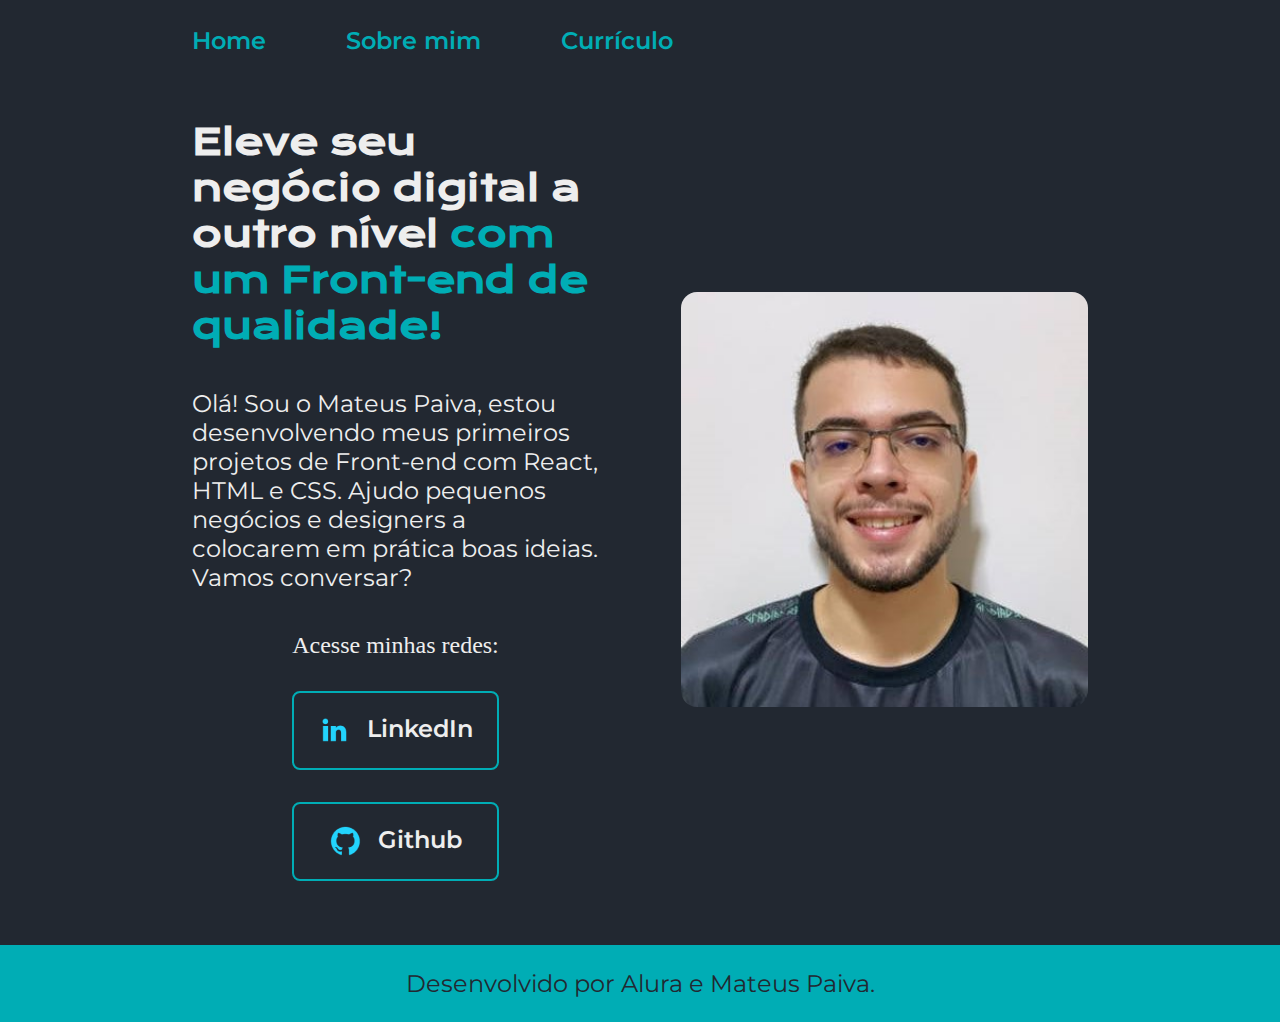
<file: index.html>
<!DOCTYPE html>
<html lang="pt-br">
    <head>
        <meta charset="UTF-8">
        <meta http-equiv="X-UA-Compatible" content="IE=edge">
        <meta name="viewport" content="width=device-width, initial-scale=1.0">
        <title>Portifolio</title>
        <link rel="stylesheet" href="./styles/style.css">
    </head>
    <body>
        <header class="cabecalho">
            <nav class="cabecalho__menu">
                <a class="cabecalho__menu__link" href="index.html">Home</a>
                <a class="cabecalho__menu__link" href="about.html">Sobre mim</a>
                <a class="cabecalho__menu__link" href="curriculo.html">Currículo</a>
            </nav>
        </header>
        <main class="apresentacao">
            <section class="apresentacao__conteudo">
                <h1 class="apresentacao__conteudo__titulo">Eleve seu negócio digital a outro nível <strong class="titulo-destaque">com um Front-end de qualidade!</strong></h1>
                <p class="apresentacao__conteudo__texto">Olá! Sou o Mateus Paiva, estou desenvolvendo meus primeiros projetos de Front-end com React, HTML e CSS. Ajudo pequenos negócios e designers a colocarem em prática boas ideias. Vamos conversar?</p>
                <div class="apresentacao__links">
                    <h2 class="apresentacao__links__subtitulo">Acesse minhas redes:</h2>
                    <a class="apresentacao__links__navegacao" href="https://www.linkedin.com/in/mateusopaiva/">
                        <img src="./assets/linkedin.png" alt="linkedin">
                        LinkedIn</a>
                    <a class="apresentacao__links__navegacao" href="https://github.com/mateusopaiva">
                        <img src="./assets/github.png" alt="Github"> Github</a>
                </div>
            </section>
            <img class="apresentacao__imagem" src="./assets/perfil.jpg" alt="Foto Mateus Paiva">
        </main>
        <footer class="rodape">
            <p>Desenvolvido por Alura e Mateus Paiva.</p>
        </footer>
    </body>
</html>
</file>
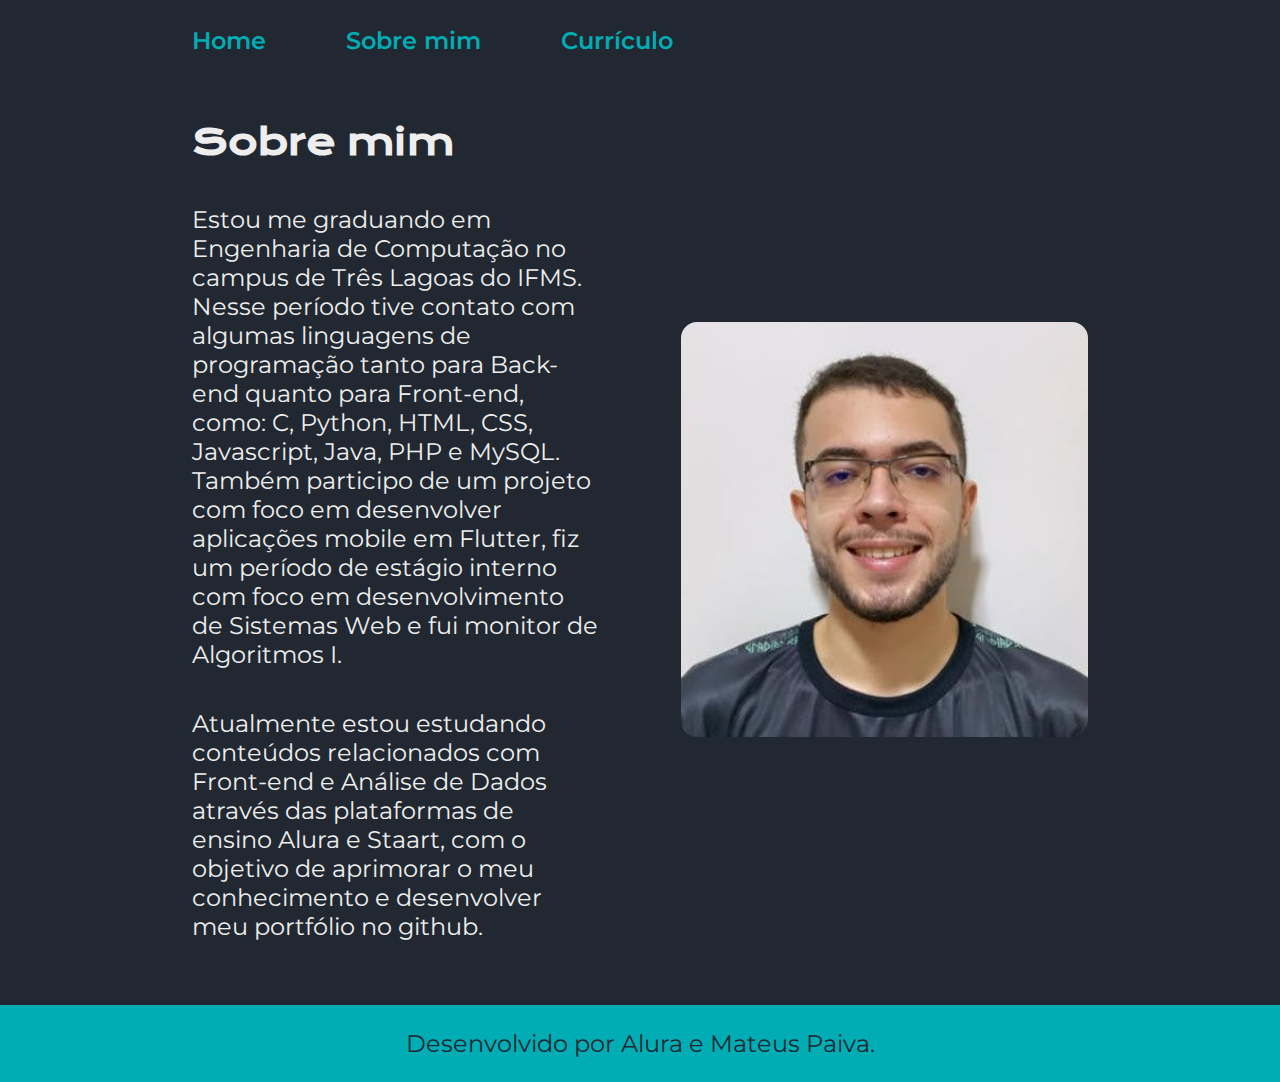
<file: about.html>
<!DOCTYPE html>
<html lang="pt-br">
<head>
    <meta charset="UTF-8">
    <meta http-equiv="X-UA-Compatible" content="IE=edge">
    <meta name="viewport" content="width=device-width, initial-scale=1.0">
    <title>Sobre mim</title>
    <link rel="stylesheet" href="./styles/style.css">
</head>
<body>
    <header class="cabecalho">
        <nav class="cabecalho__menu">
            <a class="cabecalho__menu__link" href="index.html">Home</a>
            <a class="cabecalho__menu__link" href="about.html">Sobre mim</a>
            <a class="cabecalho__menu__link" href="curriculo.html">Currículo</a>
        </nav>
    </header>
    
    <main class="apresentacao">
        <section class="apresentacao__conteudo">
            <h1 class="apresentacao__conteudo__titulo">Sobre mim</h1>
            <p class="apresentacao__conteudo__texto">Estou me graduando em Engenharia de Computação no campus de Três Lagoas do IFMS. Nesse período tive contato com algumas linguagens de programação tanto para Back-end quanto para Front-end, como: C, Python, HTML, CSS, Javascript, Java, PHP e MySQL.
            Também participo de um projeto com foco em desenvolver aplicações mobile em Flutter, fiz um período de estágio interno com foco em desenvolvimento de Sistemas Web e fui monitor de Algoritmos I.</p>
            <p class="apresentacao__conteudo__texto">Atualmente estou estudando conteúdos relacionados com Front-end e Análise de Dados através das plataformas de ensino Alura e Staart, com o objetivo de aprimorar o meu conhecimento e desenvolver meu portfólio no github.</p>
        </section>
        <img class="apresentacao__imagem" src="./assets/perfil.jpg" alt="Foto Mateus Paiva">
    </main>
    
    <footer class="rodape">
        <p>Desenvolvido por Alura e Mateus Paiva.</p>
    </footer>
</body>
</html>
</file>
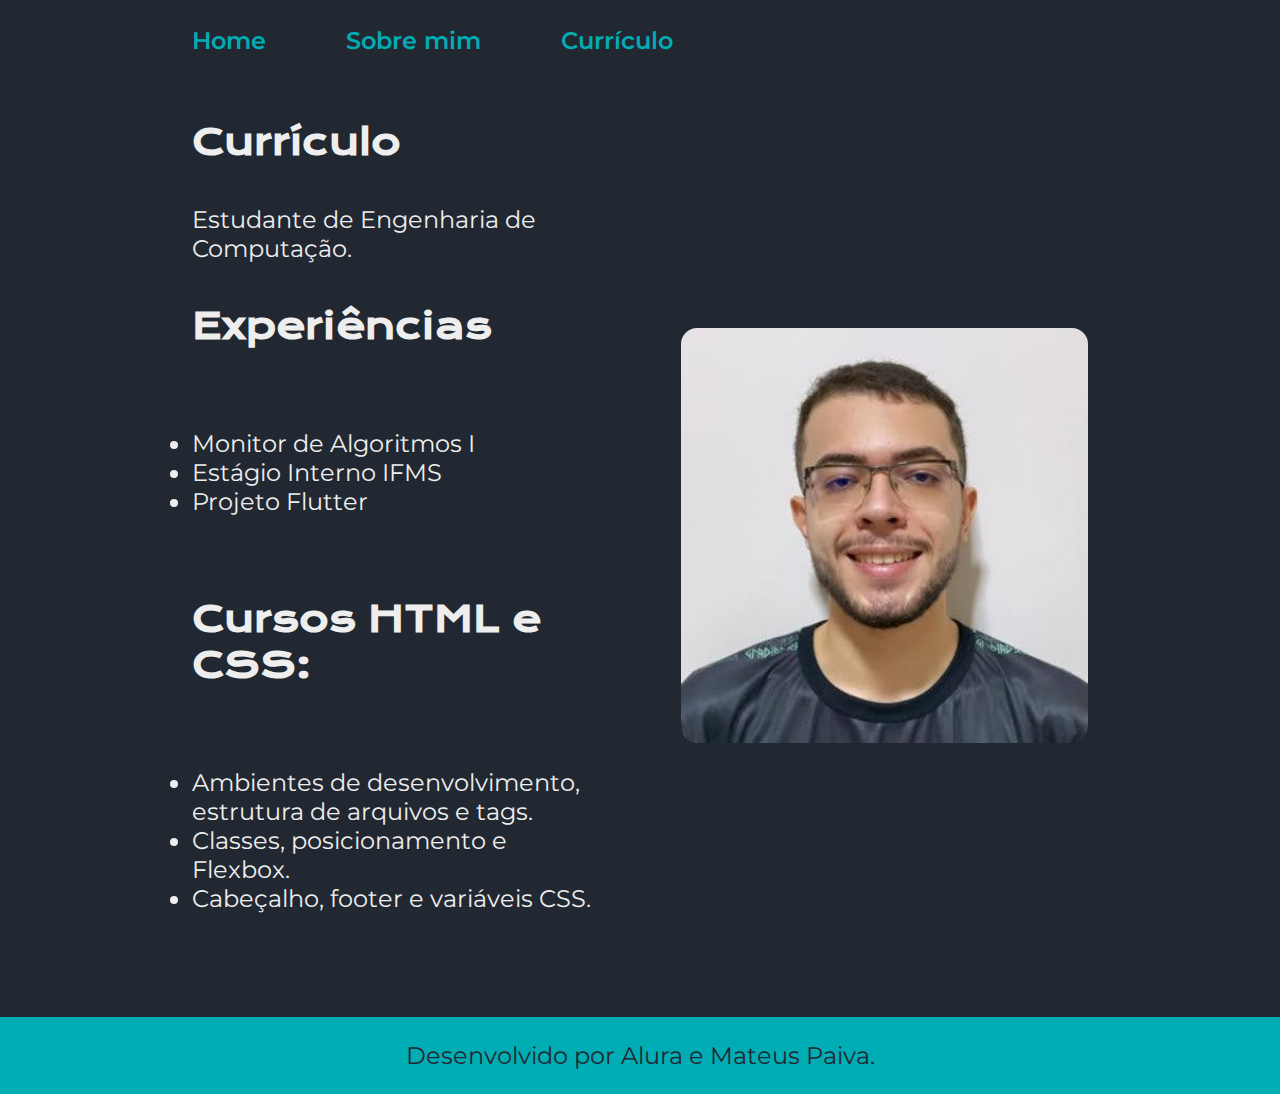
<file: curriculo.html>
<!DOCTYPE html>
<html lang="pt-br">
<head>
    <meta charset="UTF-8">
    <meta http-equiv="X-UA-Compatible" content="IE=edge">
    <meta name="viewport" content="width=device-width, initial-scale=1.0">
    <title>Currículo</title>
    <link rel="stylesheet" href="./styles/style.css">
</head>
<body>
    <header class="cabecalho">
        <nav class="cabecalho__menu">
            <a class="cabecalho__menu__link" href="index.html">Home</a>
            <a class="cabecalho__menu__link" href="about.html">Sobre mim</a>
            <a class="cabecalho__menu__link" href="curriculo.html">Currículo</a>
        </nav>
    </header>
        
    <main class="apresentacao">
        <section class="apresentacao__conteudo">
            <h1 class="apresentacao__conteudo__titulo">Currículo</h1>
            <p class="apresentacao__conteudo__texto">
                Estudante de Engenharia de Computação.
            </p>
            <h2 class="apresentacao__conteudo__titulo">Experiências</h2>
            <p class="apresentacao__conteudo__texto">
            <ul class="apresentacao__conteudo__texto">
                <li> Monitor de Algoritmos I</li>
                <li> Estágio Interno IFMS</li>
                <li> Projeto Flutter</li>
            </ul>
            </p>
            <h2 class="apresentacao__conteudo__titulo">Cursos HTML e CSS:</h2>
            <p class="apresentacao__conteudo__texto">
            <ul class="apresentacao__conteudo__texto">
                <li>Ambientes de desenvolvimento, estrutura de arquivos e tags.</li>
                <li>Classes, posicionamento e Flexbox.</li>
                <li>Cabeçalho, footer e variáveis CSS.</li>
            </ul>
            </p>    
        </section>
        <img class="apresentacao__imagem" src="./assets/perfil.jpg" alt="Mateus Paiva">
    </main> 
    
    <footer class="rodape">
        <p>Desenvolvido por Alura e Mateus Paiva.</p>
    </footer>
</body>
</html>
</file>
<file: styles/style.css>
@import url('https://fonts.googleapis.com/css2?family=Krona+One&family=Montserrat:wght@400;600&display=swap');

:root {
    --cor-primaria: #222831;
    --cor-secundaria: #EEEEEE;
    --cor-terciaria: #00ADB5;
    --cor-hover: #393E46;

    --font-primaria: 'Krona One', sans-serif;
    --font-secundaria: 'Montserrat', sans-serif;
}

* {
    margin: 0;
    padding: 0;
}

body {
    box-sizing: border-box;
    background-color: var(--cor-primaria);
    color: var(--cor-secundaria);
}

.cabecalho {
    padding: 2% 0% 0% 15%;
}

.cabecalho__menu {
    display: flex;
    gap: 80px;
}

.cabecalho__menu__link {
    font-family: var(--font-secundaria);
    font-size: 1.5rem;
    font-weight: 600;
    color: var(--cor-terciaria);
    text-decoration: none;
}

.apresentacao {
    padding: 5% 15%;
    display: flex;
    align-items: center;
    justify-content: space-between;
    gap: 82px;
}

.apresentacao__conteudo {
    width: 50%;
    display: flex;
    flex-direction: column;
    gap: 40px;
}

.apresentacao__conteudo__titulo {
    font-size: 2.25rem;
    font-family: var(--font-primaria);
}

.titulo-destaque {
    color: var(--cor-terciaria);
}

.apresentacao__conteudo__texto {
    font-size: 1.5rem;
    font-family: var(--font-secundaria);
}

.apresentacao__links {
    display: flex;
    flex-direction: column;
    justify-content: space-between;
    align-items: center;
    gap: 32px;
}

.apresentacao__links__subtitulo {
    font-family: var(--font-primaria)f;
    font-weight: 400;
    font-size: 1.5rem;
}

.apresentacao__links__navegacao {
    display: flex;
    justify-content: center;
    gap: 16px;
    border: 2px solid var(--cor-terciaria);
    width: 50%;
    text-align: center;
    border-radius: 8px;
    font-size: 1.5rem;
    font-weight: 600;
    padding: 21.5px 0;
    text-decoration: none;
    color: var(--cor-secundaria);
    font-family: var(--font-secundaria);
}

.apresentacao__links__redes:hover {
    background-color: var(--cor-hover);
}

.apresentacao__imagem {
    border-radius: 1rem;
    width: 50%;
}

.rodape {
    padding: 24px;
    color: var(--cor-primaria);
    background-color: var(--cor-terciaria);
    text-align: center;
    font-family: var(--font-secundaria);
    font-size: 1.5rem;
    font-weight: 400;
}

@media (max-width:1200px) {
    .cabecalho {
        padding: 10%;
    }

    .cabecalho__menu {
        justify-content: center;
    }

    .apresentacao {
        flex-direction: column-reverse;
        padding: 5%;
    }

    .apresentacao__conteudo {
        width: auto;
    }
}
</file>
